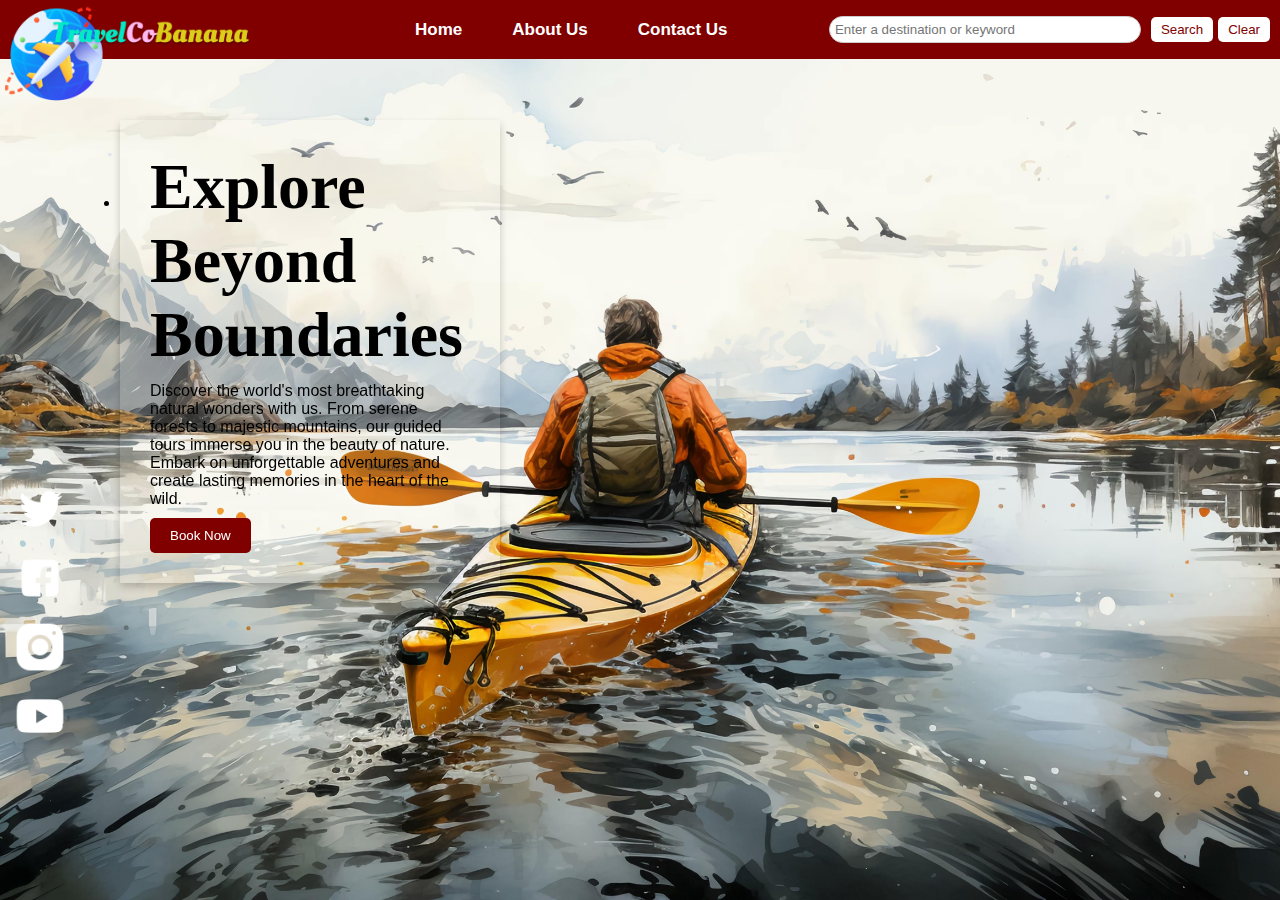
<file: index.html>
<!DOCTYPE html>
<html lang="en">
<head>
  <meta charset="UTF-8">
  <meta name="viewport" content="width=device-width, initial-scale=1.0">
  <title>Dynamic Navigation Bar</title>
  <link rel="stylesheet" href="travel_recommendation.css">
</head>
<body>
    <!-- Logo positioned at the top left corner -->
  <div class="top-left-logo">
    <img src="images/logo2.png" alt="Logo">
  </div>
  <nav>
        <div class="empty">
            <p></p>
        <!--img src="logo.png" alt="Logo"-->
        </div>
        <div class="links">
            <a href="#home" id="home-link">Home</a>
            <a href="#about" id="about-link">About Us</a>
            <a href="#contact" id="contact-link">Contact Us</a>
        </div> 

        <div class="search" id="search-section">
            <input type="text" id="searchBox" placeholder="Enter a destination or keyword">
            <button id="searchBtn">Search</button>
            <button id="clearBtn">Clear</button>
          </div>
       
  </nav>

  <!-- Floating div for message -->
  <div id="message-box" class="floating-message">
    Supply data...
  </div>

  <!-- Floating divs -->
  <div class="floating-div" id="home-section">
    <div class="message">Explore Beyond Boundaries</div>
    <div class="details">Discover the world's most breathtaking natural wonders with us. From serene forests to majestic mountains, our guided tours immerse you in the beauty of nature. Embark on unforgettable adventures and create lasting memories in the heart of the wild. </div>
    <button class="book-now">Book Now</button>
  </div>

  <!-- Social media icons at the lower left -->
  <div class="social-media-icons">
    <a href="https://twitter.com" target="_blank"><img src="images/twitter.png" alt="Twitter"></a>
    <a href="https://facebook.com" target="_blank"><img src="images/facebook.png" alt="Facebook"></a>
    <a href="https://instagram.com" target="_blank"><img src="images/instagram.png" alt="Instagram"></a>
    <a href="https://youtube.com" target="_blank"><img src="images/youtube.png" alt="YouTube"></a>
  </div>


  <!-- ABOUT -->
  <div class="about" id="about-section">
    <div class="message">ABOUT US</div>
    <div class="about-1">
        <p>Welcome to WanderLust Adventures, where we turn your travel dreams into reality, one hilarious mishap at a time! At WanderLust, our motto is: “Why just see the world when you can trip over it too?”</p>
        <p>Our journey began when our founder, Bob Smith, decided to mix his love for travel with his even greater love for misadventures. After an unfortunate encounter with a rogue flamingo in Bali and a culinary disaster involving durian fruit in Thailand, Bob realized that travel wasn’t just about seeing new places—it was about embracing every delightful disaster along the way.</p>      
        <p>At WanderLust, we specialize in turning travel chaos into cherished memories. Our team is a merry band of travel enthusiasts, each with their own unique expertise in navigating airport terminals, deciphering local cuisine, and dodging the occasional stray camel. Our goal is to make sure that your trip is so packed with laughter and wonder that you'll need a vacation from your vacation!</p>
    </div>
    <br>
    <div class="team">
        <div class="subMessage">OUR TEAM</div>
        <div class="about-member"> 
            <img style="width: 100px; height: auto;"  src="images/man.png"/>
            <p style="font-size: 17px; font-weight: bold;">Chuckles McFumblepants</p>
            <p style="font-size: 12px; ">Design epic adventures with humor and handle travel mishaps with flair.</p>
            <button class="book-now">Chief Adventure Architect</button>
        </div>

        <div class="about-member"> 
            <img style="width: 100px; height: auto;"  src="images/user.png"/>
            <p style="font-size: 17px; font-weight: bold;">CSnickers Whimsybottom</p>
            <p style="font-size: 12px; ">Spread joy, orchestrate laughter, and plan hilariously unforgettable events.</p>
            <button class="book-now">Chief Fun Officer</button>
        </div>

        <div class="about-member"> 
            <img style="width: 100px; height: auto;"  src="images/boy.png"/>
            <p style="font-size: 17px; font-weight: bold;">Bingo McFrolics</p>
            <p style="font-size: 12px; ">Create epic pranks, ensure laughter, and master the art of chaos.</p>
            <button class="book-now">Master of Mischief</button>
        </div>
    </div>
</div>


 <!-- CONTACT US -->
  <div class="contact" id="contact-section">
    <div style="display: inline;">
        <div class="subMessage">CONTACT US</div>
        <br>
        <p>Get in touch</p>
    </div>
    
    <div class="form-container">
        <form>
          <label for="name">Name</label>
          <input type="text" id="name" name="name" placeholder="Enter your name">      
          <label for="email">Email</label>
          <input type="email" id="email" name="email" placeholder="Enter your email">    
          <label for="message">Message</label>
          <textarea id="message" name="message" rows="4" placeholder="Enter your message"></textarea>    
          <button type="submit">Submit</button>
        </form>
      </div>
  </div>
 
  <div class="res" id="result-section">
        <div id="results" >
        </div>
  </div>

  <script src="travel_recommendation.js"></script>
</body>
</html>
</file>
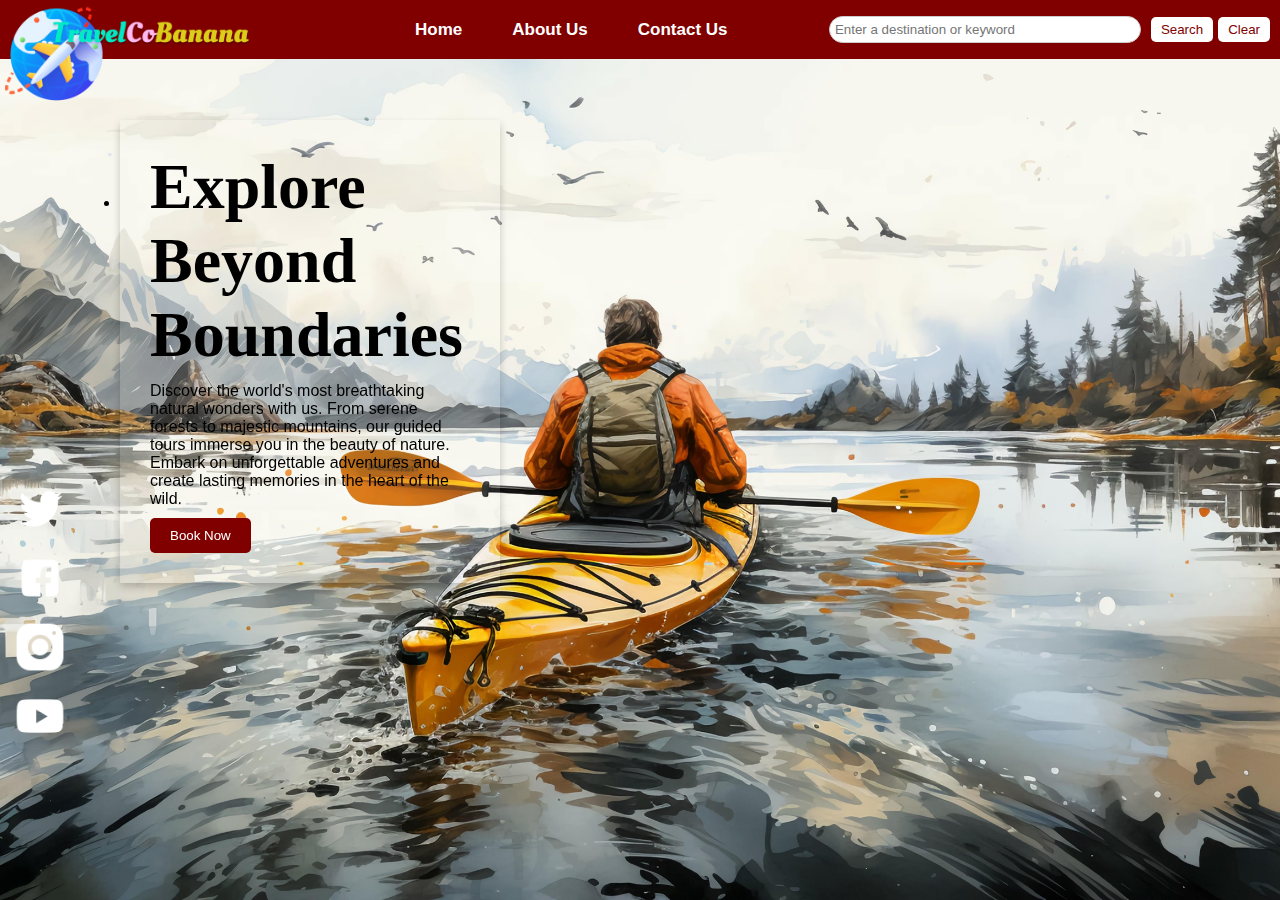
<file: travel_recommendation.html>
<!DOCTYPE html>
<html lang="en">
<head>
  <meta charset="UTF-8">
  <meta name="viewport" content="width=device-width, initial-scale=1.0">
  <title>Dynamic Navigation Bar</title>
  <link rel="stylesheet" href="travel_recommendation.css">
</head>
<body>
    <!-- Logo positioned at the top left corner -->
  <div class="top-left-logo">
    <img src="images/logo2.png" alt="Logo">
  </div>
  <nav>
        <div class="empty">
            <p></p>
        <!--img src="logo.png" alt="Logo"-->
        </div>
        <div class="links">
            <a href="#home" id="home-link">Home</a>
            <a href="#about" id="about-link">About Us</a>
            <a href="#contact" id="contact-link">Contact Us</a>
        </div> 

        <div class="search" id="search-section">
            <input type="text" id="searchBox" placeholder="Enter a destination or keyword">
            <button id="searchBtn">Search</button>
            <button id="clearBtn">Clear</button>
          </div>
       
  </nav>

  <!-- Floating div for message -->
  <div id="message-box" class="floating-message">
    Supply data...
  </div>

  <!-- Floating divs -->
  <div class="floating-div" id="home-section">
    <div class="message">Explore Beyond Boundaries</div>
    <div class="details">Discover the world's most breathtaking natural wonders with us. From serene forests to majestic mountains, our guided tours immerse you in the beauty of nature. Embark on unforgettable adventures and create lasting memories in the heart of the wild. </div>
    <button class="book-now">Book Now</button>
  </div>

  <!-- Social media icons at the lower left -->
  <div class="social-media-icons">
    <a href="https://twitter.com" target="_blank"><img src="images/twitter.png" alt="Twitter"></a>
    <a href="https://facebook.com" target="_blank"><img src="images/facebook.png" alt="Facebook"></a>
    <a href="https://instagram.com" target="_blank"><img src="images/instagram.png" alt="Instagram"></a>
    <a href="https://youtube.com" target="_blank"><img src="images/youtube.png" alt="YouTube"></a>
  </div>


  <!-- ABOUT -->
  <div class="about" id="about-section">
    <div class="message">ABOUT US</div>
    <div class="about-1">
        <p>Welcome to WanderLust Adventures, where we turn your travel dreams into reality, one hilarious mishap at a time! At WanderLust, our motto is: “Why just see the world when you can trip over it too?”</p>
        <p>Our journey began when our founder, Bob Smith, decided to mix his love for travel with his even greater love for misadventures. After an unfortunate encounter with a rogue flamingo in Bali and a culinary disaster involving durian fruit in Thailand, Bob realized that travel wasn’t just about seeing new places—it was about embracing every delightful disaster along the way.</p>      
        <p>At WanderLust, we specialize in turning travel chaos into cherished memories. Our team is a merry band of travel enthusiasts, each with their own unique expertise in navigating airport terminals, deciphering local cuisine, and dodging the occasional stray camel. Our goal is to make sure that your trip is so packed with laughter and wonder that you'll need a vacation from your vacation!</p>
    </div>
    <br>
    <div class="team">
        <div class="subMessage">OUR TEAM</div>
        <div class="about-member"> 
            <img style="width: 100px; height: auto;"  src="images/man.png"/>
            <p style="font-size: 17px; font-weight: bold;">Chuckles McFumblepants</p>
            <p style="font-size: 12px; ">Design epic adventures with humor and handle travel mishaps with flair.</p>
            <button class="book-now">Chief Adventure Architect</button>
        </div>

        <div class="about-member"> 
            <img style="width: 100px; height: auto;"  src="images/user.png"/>
            <p style="font-size: 17px; font-weight: bold;">CSnickers Whimsybottom</p>
            <p style="font-size: 12px; ">Spread joy, orchestrate laughter, and plan hilariously unforgettable events.</p>
            <button class="book-now">Chief Fun Officer</button>
        </div>

        <div class="about-member"> 
            <img style="width: 100px; height: auto;"  src="images/boy.png"/>
            <p style="font-size: 17px; font-weight: bold;">Bingo McFrolics</p>
            <p style="font-size: 12px; ">Create epic pranks, ensure laughter, and master the art of chaos.</p>
            <button class="book-now">Master of Mischief</button>
        </div>
    </div>
</div>


 <!-- CONTACT US -->
  <div class="contact" id="contact-section">
    <div style="display: inline;">
        <div class="subMessage">CONTACT US</div>
        <br>
        <p>Get in touch</p>
    </div>
    
    <div class="form-container">
        <form>
          <label for="name">Name</label>
          <input type="text" id="name" name="name" placeholder="Enter your name">      
          <label for="email">Email</label>
          <input type="email" id="email" name="email" placeholder="Enter your email">    
          <label for="message">Message</label>
          <textarea id="message" name="message" rows="4" placeholder="Enter your message"></textarea>    
          <button type="submit">Submit</button>
        </form>
      </div>
  </div>
 
  <div class="res" id="result-section">
        <div id="results" >
        </div>
  </div>

  <script src="travel_recommendation.js"></script>
</body>
</html>
</file>
<file: travel_recommendation.css>
/* Reset default margins and paddings */
body, h1, p {
    margin: 0;
    padding: 0;
  }

  .empty {
    width: 100px;
  } 
  
  /* Style for the navigation bar */
  nav {
    display: flex;
    align-items: center;
    justify-content: space-between;
    background-color: maroon;
    padding: 10px;
    color: white;
    font-family: Verdana, sans-serif;
    font-weight: bold;
    height: 39px; /* Adjust size as needed */
  }
  

  nav div {
    display: flex;
  }
  
  nav a {
    color: white;
    text-decoration: none;
    padding: 0 15px;
  }
  
  nav a:hover {
    text-decoration: underline;
  }


  /* Style for the logo section */
  .logo img {
    height: 40px; /* Adjust size as needed */
  }

  .links {
    display: flex;
    position: absolute;
    left: 390px; 
    /*top: 50%;
    transform: translateY(-50%); 
    justify-content: center;
    align-items: center;
    width: calc(100% - 300px); */
  }

  
  /* Style for the links section */
  .links a {
    color: white;
    text-decoration: none;
    margin: 0 10px;
    font-size: 17px;
  }
  
  .links a:hover {
    text-decoration: underline;
  }
  
  /* Style for the search section  */
  .search {
    display: flex;
    align-items: center;
  }


  .search input {
    padding: 5px;
    margin-right: 5px;
    border-radius: 15px; /* Rounded edges for the search box */
    border: 1px solid #ccc; /* Optional: Add a border for better visibility */
    width: 300px; 
  }
  
  .search button {
    padding: 5px 10px;
    margin-left: 5px;
    border: none;
    background-color: white;
    color: maroon;
    cursor: pointer;
    border-radius: 5px;
  }
  
  .search button:hover {
    background-color: lightgray;
  }
  

/* Style for the entire body to include the background image */
body {
    background-image: url('images/imageX.jpg');
    background-size: cover; /* Ensure the background image covers the entire screen */
    background-position: center; /* Center the background image */
    background-repeat: no-repeat; /* Ensure the background image does not repeat */
    height: 100vh; /* Set the body height to 100% of the viewport height */
  }

  /* Style for the logo floating on top of the navigation bar */
.top-left-logo {
    position: absolute;
    top: 5px; /* Adjust the top position as needed */
    left: 5px; /* Adjust the left position as needed */
    z-index: 20; /* Ensure the logo is on top */
  }

  .top-left-logo img {
    height: 110px; /* Set the height of the logo to 100px */
    width: auto; /* Maintain the aspect ratio */
  }


  /* Style for the social media icons */
.social-media-icons {
    position: absolute;
    bottom: 150px; /* Padding from the bottom */
    left: 10px; /* Adjust the left position as needed */
    display: flex;
    flex-direction: column; /* Display icons in a column (vertically) */
    gap: 5px; /* Space between icons */
  }
  
  .social-media-icons img {
    height: 60px; /* Adjust the size of the social media icons as needed */
    width: auto; /* Maintain the aspect ratio */
  }


  /* Floating div styles */
.floating-div {
    display: list-item;
    position: fixed;
    top: 120px; /* Adjust as needed */
    left: 120px; /* Fixed position 300px from the left */
    background-color: rgba(255, 255, 255, 0.1); /* Semi-transparent background color */
    padding: 30px;
    border: none; /* Remove border */
    box-shadow: 0 4px 8px rgba(0, 0, 0, 0.2); /* Optional shadow for better visibility */
    z-index: 1000; /* Ensure it is above other content */
    width: 320px; /* Set width to 200px */
  }
  
  /* Style for the big welcome message */
  .message {
    font-size: 64px; /* Size of the message */
    font-weight: bold; /* Make it bold */
    margin-bottom: 10px; /* Space below the message */
    word-wrap: break-word; /* Ensure text wraps within the div */
  }
  
  /* Style for the details message */
  .details {
    font-family: Verdana, sans-serif; /* Font family */
    font-size: 16px; /* Smaller font size than the welcome message */
    margin-bottom: 10px; /* Space below the details */
  }
  
  /* Style for the button */
  .book-now {
    background-color: maroon; /* Button background color */
    color: white; /* Text color */
    border: none; /* Remove default border */
    padding: 10px 20px; /* Padding inside the button */
    border-radius: 5px; /* Rounded corners */
    cursor: pointer; /* Pointer cursor on hover */
  }
  
  .book-now:hover {
    background-color: darkred; /* Darker background on hover */
  }


  /* Floating message box style */
.floating-message {
    display: none; /* Hidden by default */
    position: fixed;
    top: 70px; /* Adjust position as needed */
    right: 1%;
    transform: translateX(-50%); /* Center horizontally */
    background-color: rgba(255, 0, 0, 0.8); /* Semi-transparent red background */
    color: white; /* Text color */
    padding: 20px;
    border-radius: 5px; /* Rounded corners */
    box-shadow: 0 4px 8px rgba(0, 0, 0, 0.2); /* Optional shadow */
    z-index: 1000; /* Ensure it is above other content */
  }


/*---------------------- about -----------------------*/
.about {
    display: list-item;
    position: fixed;
    top: 80px; /* Adjust as needed */
    left: 170px; /* Fixed position 300px from the left */
  }

.about-1 {
    background-color: rgba(255, 255, 255, 0.7); /* Semi-transparent background color */
    padding: 30px;
    border: none; /* Remove border */
    box-shadow: 0 4px 8px rgba(0, 0, 0, 0.2); /* Optional shadow for better visibility */
    z-index: 1000; /* Ensure it is above other content */
    width: 1000px; /* Set width to 200px */
  }

.about-2 {
    background-color: rgba(255, 255, 255, 0.8); /* Semi-transparent background color */
    padding: 30px;
    border: none; /* Remove border */
    box-shadow: 0 4px 8px rgba(0, 0, 0, 0.2); /* Optional shadow for better visibility */
    z-index: 1000; /* Ensure it is above other content */
    width: 320px; /* Set width to 200px */
  }

.subMessage {
    font-size: 30px; /* Size of the message */
    font-weight: bold; /* Make it bold */
    margin-bottom: 10px; /* Space below the message */
    word-wrap: break-word; /* Ensure text wraps within the div */
    padding-right: 100px;
}

.team {
    display: flex;
    background-color: rgba(255, 255, 255, 0.8); /* Semi-transparent background color */
    padding: 30px;
    border: none; /* Remove border */
    box-shadow: 0 4px 8px rgba(0, 0, 0, 0.2); /* Optional shadow for better visibility */
}

.about-member{
    width: 200px;
    word-wrap: break-word;
    align-items: center;
    padding-left: 20px;
    
}

  /*---------------------- about -----------------------*/

  /* --------------------- CONTACT US -----------------------------*/
  .contact {
    display: flex;
    position: fixed;
    top: 100px; /* Adjust as needed */
    right: 100px; /* Fixed position 300px from the left */
    
  }

  .form-container {
    max-width: 550px;
    width: 600px;
    margin: 0 auto;
    padding: 20px;
    border: 1px solid #ddd;
    border-radius: 8px;
    background-color: rgba(255, 255, 255, 0.8); /* Semi-transparent background color */
    box-shadow: 0 4px 8px rgba(0, 0, 0, 0.2); /* Optional shadow for better visibility */
  }

  .form-container label {
    display: block;
    margin-top: 10px;
    font-weight: bold;
  }

  .form-container input[type="text"],
  .form-container input[type="email"],
  .form-container textarea {
    width: 100%;
    padding: 10px;
    margin-top: 5px;
    border: 1px solid #ccc;
    border-radius: 4px;
    box-sizing: border-box;
  }

  .form-container button {
    width: 100%;
    padding: 10px;
    margin-top: 10px;
    background-color: maroon;
    color: white;
    border: none;
    border-radius: 4px;
    cursor: pointer;
  }

  .form-container button:hover {
    background-color: red;
  }
  /* --------------------- CONTACT US -----------------------------*/

  /* --------------------- SEARCH RESULT -----------------------------*/


  .res {
    display: flist-item;
    position: fixed;
    top: 100px; /* Adjust as needed */
    right: 10px; /* Fixed position 300px from the left */
    max-height: 80vh; /* Set a maximum height to enable vertical scrolling */
    overflow-y: auto; /* Enable vertical scrolling if content overflows */
  }


  /* --------------------- SEARCH RESULT -----------------------------*/

/*
  #results {
    display: flex;
    flex-wrap: wrap; 
    justify-content: center;
} */

.card {
    border: 1px solid #ccc;
    border-radius: 10px;
    overflow: hidden;
    width: 600px;
    margin: 10px;
    text-align: left;
    background-color: rgba(255, 255, 255, 0.9); /* Semi-transparent background color */
    box-shadow: 0 4px 8px rgba(0, 0, 0, 0.5);
    
}

.card img {
    width: 100%;
    height: auto;
}

.card p {
    padding: 10px;
}

.card .name {
    font-size: 2.5em; /* Larger font size for name */
    font-weight: bold; /* Bold font for name */
    /*margin-bottom: 5px;*/
}

.card .description {
    padding-top: 5px;
    padding-bottom: 10px;
    font-size: 1.5 em; /* Font size for description */
}
</file>
